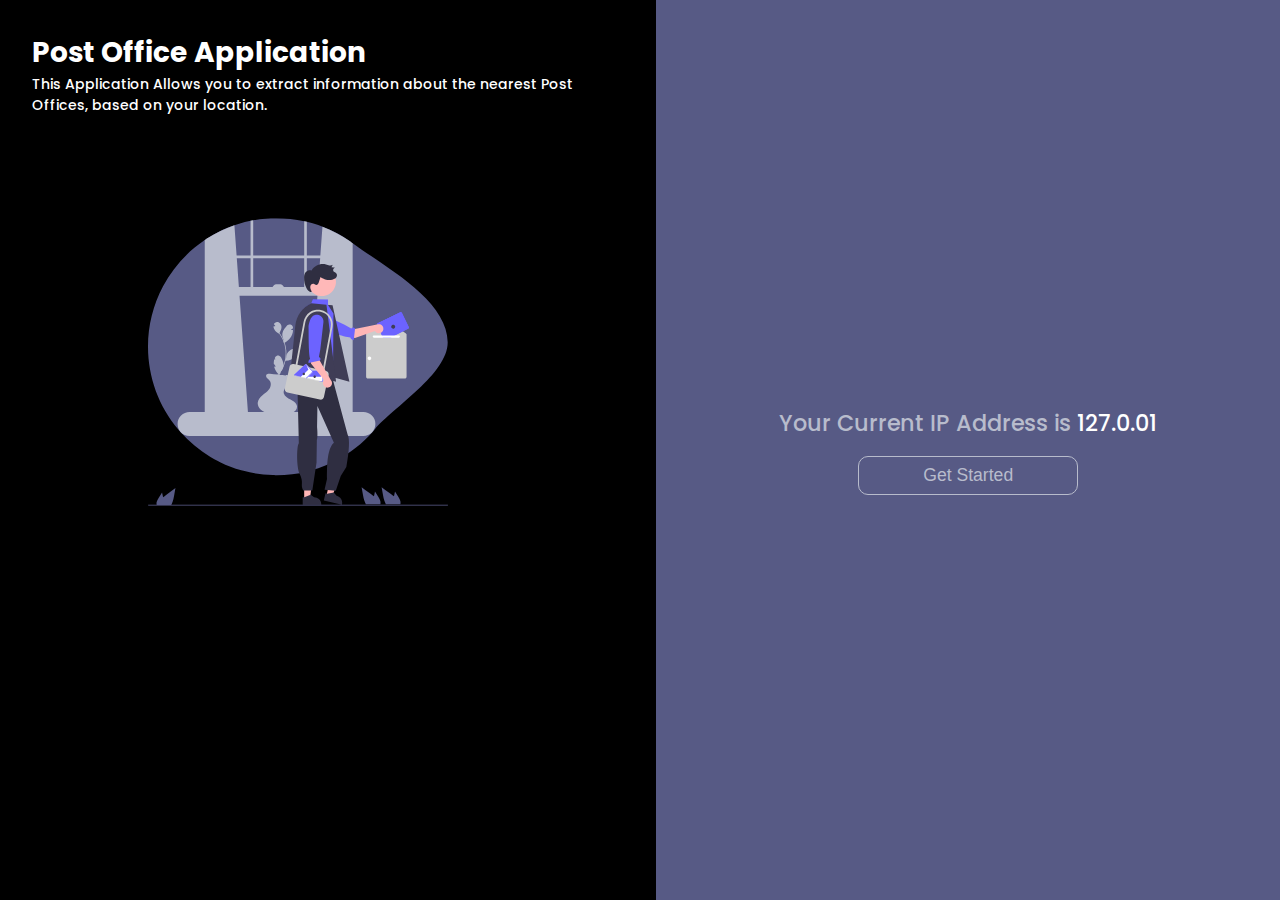
<file: index.html>
<!DOCTYPE html>
<html lang="en">

<head>
    <meta charset="UTF-8">
    <meta name="viewport" content="width=device-width, initial-scale=1.0">
    <meta http-equiv="Content-Type" content="text/html;charset=UTF-8">
    <link rel="preconnect" href="https://fonts.googleapis.com">
    <link rel="preconnect" href="https://fonts.gstatic.com" crossorigin>
    <link href="https://fonts.googleapis.com/css2?family=Poppins:wght@300;400;500&display=swap" rel="stylesheet">
    <link rel="stylesheet" href="./assets/home.css">
    <title>Home | Track Nearest Post Offices</title>
</head>

<body>

    <div class="left-bar">
        <h1>Post Office Application</h1>
        <p>This Application Allows you to extract information about the nearest Post Offices, based on your location.
        </p>

        <svg width="482" height="462" viewBox="0 0 482 462" fill="none" xmlns="http://www.w3.org/2000/svg">
            <g clip-path="url(#clip0_3363_36)">
                <path
                    d="M-8.18429e-05 206.385C-0.0718703 255.102 17.1653 302.262 48.6384 339.456C49.7813 340.813 50.9456 342.149 52.1314 343.477C66.0857 359.166 82.3407 372.648 100.341 383.461C104.47 385.939 108.689 388.275 112.999 390.467C113.435 390.688 113.878 390.91 114.313 391.124C114.835 391.388 115.364 391.645 115.892 391.902C126.798 397.239 138.158 401.593 149.837 404.914C151.051 405.257 152.268 405.59 153.487 405.914C168.85 409.978 184.632 412.252 200.518 412.691C201.347 412.712 202.161 412.727 202.947 412.741C203.226 412.748 203.497 412.755 203.769 412.755C204.661 412.762 205.547 412.769 206.44 412.769C223.181 412.782 239.861 410.76 256.114 406.749C257.743 406.349 259.365 405.928 260.979 405.485C269.483 403.164 277.827 400.295 285.959 396.894C290.245 395.109 294.455 393.183 298.588 391.117C299.524 390.646 300.46 390.174 301.381 389.689C301.774 389.496 302.16 389.289 302.546 389.089C324.577 377.464 344.333 361.967 360.87 343.341C362.013 342.063 363.135 340.763 364.242 339.456C394.586 303.528 481.506 250.127 481.506 199.423C481.506 131.238 379.807 77.7406 328.818 40.1629C327.647 39.2988 326.468 38.4418 325.275 37.6063C325.04 37.442 324.804 37.2778 324.568 37.1136C303.608 22.4352 280.081 11.8137 255.207 5.79877C253.793 5.44885 252.378 5.12035 250.95 4.81327C224.007 -1.07855 196.163 -1.56645 169.031 3.37786C167.609 3.64209 166.188 3.91346 164.773 4.20625C140.122 9.26125 116.61 18.8061 95.4124 32.3646C94.941 32.6645 94.4695 32.9644 93.9981 33.2786C93.048 33.8928 92.098 34.5212 91.1622 35.1568C63.0815 54.0301 40.0776 79.5215 24.1795 109.383C8.28131 139.244 -0.0226585 172.557 -8.18429e-05 206.385Z"
                    fill="#575A85" />
                <path
                    d="M258.707 311.512C258.675 311.95 258.816 312.383 259.101 312.718C259.385 313.052 259.79 313.262 260.227 313.301L324.568 319.011L325.275 319.075V37.6063C325.04 37.442 324.804 37.2778 324.568 37.1135C310.817 27.4975 295.942 19.5977 280.273 13.5899L276.901 60.0801L276.594 64.3363L273.258 110.441L272.23 124.624L258.707 311.512Z"
                    fill="#B8BCCC" />
                <path
                    d="M95.4125 32.3646C94.9411 32.6645 94.4696 32.9644 93.9982 33.2787V319.075L95.4125 318.946L160.681 313.155L160.559 311.512L147.037 124.624L146.008 110.441L142.672 64.3363L142.365 60.0801L138.829 11.3262C123.581 16.6103 109.008 23.6718 95.4125 32.3646Z"
                    fill="#B8BCCC" />
                <path
                    d="M93.9982 33.2786C93.0481 33.8928 92.0981 34.5212 91.1623 35.1568V322.974C91.1623 330.166 95.4268 336.193 101.127 337.728C102.059 337.98 103.019 338.108 103.984 338.107H315.996C316.959 338.108 317.918 337.981 318.847 337.728C320.965 337.14 322.886 335.991 324.404 334.4C327.299 331.306 328.882 327.211 328.819 322.974V40.1629C327.647 39.2988 326.468 38.4418 325.275 37.6063C325.04 37.442 324.804 37.2778 324.568 37.1135V322.974C324.57 323.901 324.46 324.824 324.24 325.724C323.233 329.973 319.911 333.086 315.996 333.086H103.984C99.2556 333.086 95.4125 328.552 95.4125 322.974V32.3645C94.941 32.6645 94.4696 32.9644 93.9982 33.2786Z"
                    fill="#B8BCCC" />
                <path d="M326.693 60.0829H93.2857V64.3385H326.693V60.0829Z" fill="#B8BCCC" />
                <path d="M255.207 5.79877C253.793 5.44884 252.379 5.12034 250.95 4.81326V120.367H255.207V5.79877Z"
                    fill="#B8BCCC" />
                <path d="M169.031 3.37784C167.609 3.64207 166.188 3.91344 164.774 4.20624V120.367H169.031V3.37784Z"
                    fill="#B8BCCC" />
                <path
                    d="M47.5241 330.658C47.5231 333.1 47.9911 335.52 48.9028 337.785C49.2529 338.664 49.6709 339.514 50.1528 340.328C50.7754 341.389 51.4977 342.389 52.3101 343.313C54.1046 345.357 56.315 346.995 58.7936 348.117C61.2721 349.239 63.9616 349.819 66.6823 349.818H346.205C351.286 349.818 356.159 347.801 359.752 344.209C363.345 340.617 365.363 335.745 365.363 330.665C365.363 325.586 363.345 320.714 359.752 317.122C356.159 313.53 351.286 311.512 346.205 311.512H66.6823C61.604 311.517 56.7351 313.536 53.1435 317.125C49.5519 320.714 47.531 325.581 47.5241 330.658Z"
                    fill="#B8BCCC" />
                <path d="M93.2857 124.625L325.274 124.625V110.44L93.2857 110.44V124.625Z" fill="#B8BCCC" />
                <path
                    d="M219.212 113.986H199.348C199.348 111.917 200.17 109.933 201.634 108.47C203.097 107.006 205.082 106.185 207.152 106.185H211.408C213.478 106.185 215.463 107.006 216.927 108.47C218.39 109.933 219.212 111.917 219.212 113.986Z"
                    fill="#B8BCCC" />
                <path
                    d="M412.56 257.625H353.299C352.538 257.624 351.808 257.322 351.269 256.783C350.731 256.245 350.428 255.516 350.428 254.755V186.226C350.428 184.792 369.607 172.935 377.853 167.904C379.378 166.957 381.137 166.456 382.932 166.456C384.726 166.457 386.485 166.959 388.009 167.907C396.251 172.935 415.431 184.792 415.431 186.226V254.755C415.43 255.516 415.127 256.245 414.589 256.783C414.051 257.322 413.321 257.624 412.56 257.625Z"
                    fill="#CCCCCC" />
                <path
                    d="M418.953 174.614L408.052 152.398C407.884 152.055 407.635 151.759 407.326 151.535C407.017 151.311 406.658 151.166 406.281 151.112C406.281 151.112 406.281 151.105 406.273 151.112C406.015 151.076 405.751 151.084 405.495 151.134C405.292 151.176 405.096 151.244 404.909 151.334L369.014 168.93L368.964 168.958C368.597 169.147 368.286 169.429 368.063 169.777C367.84 170.124 367.712 170.524 367.693 170.937C367.673 171.329 367.754 171.72 367.928 172.072L373.85 184.141L375.915 188.354L377.672 191.925H388.965L396.252 188.354L417.867 177.756C418.428 177.484 418.857 176.999 419.061 176.41C419.264 175.821 419.226 175.175 418.953 174.614Z"
                    fill="#6C63FF" />
                <path
                    d="M418.953 174.614L408.052 152.398C407.884 152.055 407.635 151.759 407.326 151.535C407.017 151.311 406.658 151.166 406.281 151.112C406.281 151.112 406.281 151.105 406.273 151.112C406.015 151.076 405.751 151.084 405.495 151.134C405.292 151.176 405.096 151.244 404.909 151.334L369.014 168.93L368.964 168.958C368.597 169.147 368.286 169.429 368.063 169.777C367.84 170.124 367.712 170.524 367.693 170.937C367.673 171.329 367.754 171.72 367.928 172.072L373.85 184.141L375.915 188.354L377.672 191.925H388.965L396.252 188.354L417.867 177.756C418.428 177.484 418.857 176.999 419.061 176.41C419.264 175.821 419.226 175.175 418.953 174.614ZM415.681 176.414C411.852 178.363 401.645 183.491 391.723 188.354C391.594 188.418 391.458 188.483 391.33 188.547C390.308 189.054 389.83 189.283 389.651 189.368C389.815 189.275 390.173 189.09 390.23 189.054C390.208 189.047 389.894 189.19 388.923 189.647C387.259 190.431 385.406 190.726 383.581 190.498C381.756 190.269 380.033 189.525 378.615 188.354C377.582 187.499 376.743 186.436 376.15 185.233L375.229 183.348L369.979 172.65L369.35 171.372C369.306 171.281 369.28 171.182 369.274 171.081C369.268 170.98 369.282 170.879 369.315 170.784C369.348 170.688 369.4 170.6 369.467 170.525C369.534 170.449 369.616 170.388 369.707 170.344L369.814 170.294L405.602 152.74C405.693 152.696 405.792 152.67 405.893 152.664C405.994 152.657 406.095 152.671 406.191 152.704C406.286 152.738 406.375 152.789 406.45 152.857C406.526 152.924 406.587 153.006 406.631 153.097L407.524 154.926L416.653 173.515C416.9 174.029 416.937 174.62 416.756 175.161C416.574 175.703 416.189 176.152 415.681 176.414Z"
                    fill="#6C63FF" />
                <path
                    d="M380.704 180.789L408.052 167.379C408.293 167.261 408.493 167.071 408.622 166.835C408.752 166.6 408.806 166.33 408.777 166.063L407.221 152.211C407.202 152.041 407.149 151.877 407.066 151.727C406.983 151.578 406.871 151.447 406.737 151.341C406.603 151.235 406.45 151.156 406.285 151.11C406.121 151.063 405.949 151.049 405.779 151.07C405.631 151.087 405.487 151.129 405.354 151.194L368.643 169.114L368.642 169.115C368.447 169.209 368.28 169.349 368.153 169.524C368.027 169.699 367.946 169.903 367.919 170.116C367.891 170.33 367.917 170.548 367.994 170.749C368.071 170.95 368.197 171.129 368.361 171.269L379.279 180.611C379.473 180.776 379.711 180.882 379.964 180.913C380.218 180.945 380.475 180.902 380.704 180.789Z"
                    fill="#6C63FF" />
                <path
                    d="M395.362 177.205C396.976 176.414 397.646 174.472 396.859 172.867C396.072 171.263 394.125 170.604 392.511 171.395C390.897 172.186 390.227 174.129 391.014 175.733C391.802 177.338 393.748 177.997 395.362 177.205Z"
                    fill="#3F3D56" />
                <path
                    d="M375.551 183.112C374.735 183.786 373.781 184.272 372.757 184.537C371.733 184.802 370.663 184.839 369.622 184.646C368.582 184.452 367.597 184.033 366.736 183.418C365.875 182.803 365.159 182.007 364.64 181.086L332.601 192.576L298.266 184.323L304.481 169.866L330.419 178.231L367.809 170.912C369.415 170.142 371.248 169.987 372.961 170.478C374.673 170.969 376.146 172.07 377.101 173.574C378.055 175.078 378.424 176.88 378.139 178.637C377.853 180.395 376.933 181.988 375.551 183.112Z"
                    fill="#FFB6B6" />
                <path
                    d="M275.924 177.557C282.167 179.316 316.108 191.445 325.112 191.506C325.391 192.737 326.072 193.839 327.047 194.64C328.023 195.441 329.237 195.895 330.498 195.93L332.717 177.352C329.937 174.151 327.653 175.824 326.575 177.094L315.764 170.982L275.944 152.282C274.218 151.472 272.307 151.136 270.409 151.31C268.51 151.484 266.691 152.161 265.141 153.272C263.82 154.222 262.732 155.46 261.959 156.892C261.187 158.324 260.751 159.913 260.683 161.539C260.615 163.165 260.919 164.785 261.57 166.276C262.221 167.768 263.202 169.091 264.441 170.148C268.314 173.475 272.624 176.627 275.924 177.557Z"
                    fill="#6C63FF" />
                <path
                    d="M176.395 298.862C176.964 303.055 179.816 306.841 183.483 309.312C184.357 309.903 185.279 310.418 186.24 310.854C187.296 311.33 188.386 311.73 189.5 312.049C194.387 313.477 199.668 313.538 204.806 313.567C210.001 313.6 215.195 313.633 220.388 313.666C224.482 313.69 228.71 313.69 232.491 312.12C232.548 312.099 232.603 312.075 232.657 312.049C236.373 310.446 239.537 306.921 239.447 302.889C239.411 301.469 239.009 300.082 238.28 298.862C237.797 298.043 237.218 297.285 236.553 296.604C234.494 294.47 231.637 292.795 228.961 291.448C224.549 289.233 219.562 286.358 218.272 281.805C218.135 281.326 218.043 280.835 217.996 280.339C217.693 277.208 219.216 274.329 221.156 271.753C221.346 271.497 221.545 271.241 221.749 270.985C222.186 270.44 222.637 269.904 223.083 269.391C223.272 269.173 223.462 268.95 223.657 268.727C225.45 266.65 227.258 264.43 228.202 261.949C228.609 260.91 228.835 259.81 228.871 258.695C228.976 254.668 224.473 250.612 221.066 252.514C219.396 252.353 217.726 252.187 216.056 252.016C214.006 251.812 211.966 251.608 209.921 251.399H209.916C209.456 251.361 209.005 251.314 208.554 251.267C204.298 250.844 200.045 250.419 195.796 249.991C193.907 249.806 191.687 249.734 190.458 251.186C189.12 252.77 189.813 255.275 191.137 256.873C192.46 258.467 194.297 259.596 195.54 261.247C196.296 262.321 196.822 263.54 197.084 264.828C197.346 266.115 197.339 267.443 197.063 268.727C196.929 269.496 196.729 270.251 196.465 270.985C196 272.296 195.357 273.536 194.553 274.671C191.763 278.579 187.63 281.274 183.963 284.371C180.29 287.473 176.855 291.41 176.352 296.182C176.338 296.32 176.324 296.462 176.319 296.604C176.266 297.358 176.291 298.114 176.395 298.862Z"
                    fill="#B8BCCC" />
                <path
                    d="M206.233 255.429C209.936 251.772 213.089 247.599 215.596 243.04C218.095 238.504 219.941 233.638 221.079 228.585C222.233 223.458 222.615 218.187 222.213 212.947C221.379 202.275 217.434 192.081 210.867 183.627C210.466 183.113 210.055 182.606 209.635 182.107C209.167 181.55 208.37 182.353 208.836 182.907C215.537 190.94 219.736 200.762 220.912 211.157C221.763 219.1 220.813 227.132 218.133 234.658C215.454 242.184 211.113 249.01 205.434 254.63C204.915 255.141 205.715 255.94 206.233 255.429Z"
                    fill="#B8BCCC" />
                <path
                    d="M211.323 184.586C210.865 184.415 210.417 184.22 209.98 184.001C209.958 184.035 209.936 184.069 209.914 184.103L211.323 184.586Z"
                    fill="#B8BCCC" />
                <path
                    d="M214.436 174.086C214.188 171.419 212.89 168.809 210.417 167.567C209.108 166.838 207.573 166.626 206.116 166.972C204.658 167.318 203.383 168.198 202.543 169.438C202.427 169.643 202.381 169.881 202.411 170.115C202.441 170.349 202.546 170.566 202.71 170.736C203.076 171.186 203.444 171.634 203.81 172.084C204.046 172.374 204.469 172.719 204.407 173.142C204.317 173.753 203.611 173.704 203.056 173.618C202.946 173.58 202.829 173.561 202.711 173.564C202.672 173.558 202.629 173.55 202.595 173.546C202.311 173.548 202.04 173.662 201.839 173.862C201.639 174.063 201.525 174.334 201.524 174.617C201.523 174.712 201.536 174.806 201.561 174.897L201.562 174.902C202.164 177.795 203.666 180.423 205.853 182.411C206.859 183.364 207.992 184.173 209.221 184.815C209.348 184.911 209.493 184.981 209.648 185.019C209.803 185.058 209.963 185.064 210.121 185.039C210.278 185.013 210.429 184.956 210.563 184.87C210.698 184.784 210.813 184.672 210.903 184.541C211.355 183.904 211.764 183.239 212.13 182.549C213.594 179.992 214.714 177.082 214.436 174.086Z"
                    fill="#B8BCCC" />
                <path
                    d="M232.207 179.779C231.28 179.636 230.354 179.493 229.428 179.348C230.327 178.458 231.336 177.686 232.43 177.051C232.593 176.958 232.728 176.823 232.821 176.661C232.915 176.498 232.963 176.313 232.96 176.126C232.736 174.079 231.841 172.247 229.915 171.302C229.05 170.865 228.086 170.66 227.117 170.707C226.149 170.753 225.209 171.05 224.389 171.567C223.418 172.335 222.568 173.245 221.87 174.267C220.947 175.4 220.018 176.53 219.164 177.716C217.448 179.961 216.323 182.601 215.894 185.394C215.5 188.485 216.079 191.621 217.55 194.366C217.671 195.944 217.792 197.521 217.912 199.098C217.916 199.285 217.969 199.467 218.064 199.628C218.16 199.788 218.295 199.922 218.457 200.015C218.619 200.108 218.803 200.157 218.99 200.159C219.176 200.16 219.361 200.114 219.524 200.023C223.208 198.217 226.375 195.509 228.73 192.15C231.085 188.791 232.552 184.891 232.994 180.812C232.994 180.578 232.918 180.349 232.775 180.163C232.633 179.976 232.433 179.841 232.207 179.779Z"
                    fill="#B8BCCC" />
                <path
                    d="M219.918 228.816C220.288 228.835 220.658 228.844 221.023 228.84C224.181 228.82 227.301 228.155 230.193 226.887C233.084 225.618 235.686 223.773 237.839 221.464C239.581 219.556 240.983 217.362 241.981 214.979C241.948 214.975 241.919 214.97 241.886 214.965C240.349 214.728 238.807 214.486 237.269 214.249C238.902 212.122 241.072 210.468 243.556 209.458C243.892 207.315 243.918 205.134 243.632 202.983C240.159 208.642 232.041 209.098 226.912 213.31C224.466 215.348 222.798 218.168 222.191 221.293C222.039 222.065 221.958 222.849 221.949 223.636C221.944 223.826 221.944 224.011 221.949 224.196L221.835 224.452L219.918 228.816Z"
                    fill="#B8BCCC" />
                <path
                    d="M215.817 227.934C214.663 225.189 213.771 221.896 210.585 220.96C209.218 220.565 207.752 220.701 206.48 221.339C205.209 221.978 204.225 223.072 203.725 224.404C203.676 224.587 203.675 224.78 203.723 224.963C203.772 225.145 203.867 225.312 204.001 225.447C204.357 225.884 204.712 226.321 205.068 226.758C204.628 226.778 204.187 226.783 203.743 226.768C203.509 226.769 203.282 226.847 203.096 226.989C202.909 227.131 202.774 227.329 202.71 227.554C202.32 229.158 202.093 230.798 202.034 232.448C201.924 233.053 202.033 233.676 202.34 234.208C202.823 234.876 203.345 235.516 203.901 236.124C204.449 236.797 204.997 237.47 205.544 238.144C205.012 238.167 204.478 238.165 203.943 238.138C203.778 238.139 203.616 238.179 203.469 238.252C203.322 238.326 203.194 238.432 203.094 238.563C202.995 238.694 202.926 238.846 202.894 239.007C202.862 239.168 202.867 239.335 202.909 239.494C204.2 244.005 206.747 248.056 210.254 251.175C210.389 251.303 210.554 251.395 210.734 251.441C210.914 251.488 211.103 251.487 211.282 251.44C211.462 251.392 211.626 251.299 211.76 251.17C211.894 251.041 211.992 250.88 212.045 250.702C212.104 250.535 212.183 250.363 212.226 250.191C212.233 250.165 212.241 250.138 212.252 250.113C212.223 250.159 212.182 250.221 212.132 250.296C212.2 250.194 212.258 250.085 212.306 249.972C212.404 249.749 212.474 249.508 212.557 249.279C212.896 248.34 213.236 247.4 213.575 246.461C213.613 246.356 213.648 246.247 213.69 246.143C213.723 246.141 213.755 246.132 213.784 246.116C214.084 245.978 214.416 245.398 214.626 245.13C214.919 244.755 215.2 244.371 215.457 243.971C216.41 242.47 217.087 240.811 217.454 239.071C218.288 235.189 217.326 231.524 215.817 227.934Z"
                    fill="#B8BCCC" />
                <path d="M212.251 250.113C212.308 249.966 212.389 249.891 212.251 250.113V250.113Z" fill="#B8BCCC" />
                <path
                    d="M17.0528 449.399L22.5602 440.551L23.6603 445.607C23.8532 446.492 24.046 447.392 24.2246 448.285C25.7889 446.949 27.4534 445.714 29.0819 444.528C34.0822 440.9 39.0801 437.268 44.0758 433.631L42.5114 442.7C41.547 448.285 40.5397 453.983 38.154 459.089C37.8896 459.668 37.6039 460.239 37.2966 460.796H14.0525C13.8655 460.279 13.7362 459.742 13.6667 459.197C13.6609 459.161 13.6586 459.125 13.6598 459.089C13.2952 455.626 15.2098 452.362 17.0528 449.399Z"
                    fill="#575A85" />
                <path
                    d="M370.213 447.97L364.706 439.122L363.606 444.178C363.413 445.064 363.22 445.964 363.041 446.856C361.477 445.521 359.813 444.285 358.184 443.1C353.184 439.472 348.186 435.84 343.19 432.202L344.754 441.272C345.719 446.856 346.726 452.555 349.112 457.661C349.376 458.24 349.662 458.811 349.969 459.368H373.213C373.4 458.851 373.53 458.314 373.599 457.768C373.605 457.733 373.607 457.697 373.606 457.661C373.971 454.198 372.056 450.934 370.213 447.97Z"
                    fill="#575A85" />
                <path
                    d="M402.358 447.97L396.85 439.122L395.75 444.178C395.557 445.064 395.365 445.964 395.186 446.856C393.622 445.521 391.957 444.285 390.329 443.1C385.328 439.472 380.33 435.84 375.335 432.202L376.899 441.272C377.864 446.856 378.871 452.555 381.257 457.661C381.521 458.24 381.807 458.811 382.114 459.368H405.358C405.545 458.851 405.674 458.314 405.744 457.768C405.75 457.733 405.752 457.697 405.751 457.661C406.115 454.198 404.201 450.934 402.358 447.97Z"
                    fill="#575A85" />
                <path
                    d="M402.93 188.354H362.928C362.455 188.354 362 188.542 361.665 188.877C361.331 189.212 361.142 189.666 361.142 190.14C361.142 190.613 361.331 191.067 361.665 191.402C362 191.737 362.455 191.925 362.928 191.925H402.93C403.404 191.925 403.858 191.737 404.193 191.402C404.528 191.067 404.716 190.613 404.716 190.14C404.716 189.666 404.528 189.212 404.193 188.877C403.858 188.542 403.404 188.354 402.93 188.354Z"
                    fill="white" />
                <path
                    d="M355.785 227.989C357.363 227.989 358.642 226.71 358.642 225.132C358.642 223.555 357.363 222.276 355.785 222.276C354.207 222.276 352.928 223.555 352.928 225.132C352.928 226.71 354.207 227.989 355.785 227.989Z"
                    fill="white" />
                <path
                    d="M296.539 139.73L272.115 137.616L263.678 149.331L253.677 252.881L301.993 256.688L323.642 262.676L296.539 139.73Z"
                    fill="#3F3D56" />
                <path d="M250.91 451.32L260.174 451.32L264.581 415.595L250.908 415.596L250.91 451.32Z" fill="#FFB6B6" />
                <path
                    d="M248.547 448.296L251.154 448.296L261.335 444.157L266.792 448.296C269.875 448.296 272.833 449.521 275.014 451.7C277.194 453.88 278.419 456.837 278.42 459.92V460.297L248.547 460.298L248.547 448.296Z"
                    fill="#2F2E41" />
                <path d="M286.811 445.484L295.848 447.523L308.019 413.647L294.681 410.637L286.811 445.484Z"
                    fill="#FFB6B6" />
                <path
                    d="M285.172 442.014L287.716 442.588L298.559 440.792L302.969 446.031C305.977 446.71 308.593 448.556 310.239 451.163C311.886 453.769 312.43 456.923 311.751 459.93L311.667 460.298L282.529 453.721L285.172 442.014Z"
                    fill="#2F2E41" />
                <path
                    d="M239.176 232.919C234.833 246.016 235.292 260.232 240.22 275.49L242.327 361.395C238.844 365.227 238.312 399.516 243.677 410.704C250.841 425.645 244.253 427.642 249.317 437.554H264.007L270.796 392.649L271.28 356.25C273.231 351.632 271.629 335.38 271.629 335.38L272.193 301.679L298.68 360.715C286.68 370.983 287.76 404.153 287.562 418.865L283.627 436.225L301.707 437.841L309.686 414.298L318.656 399.79C323.227 374.084 324.583 355.213 320.685 347.504L294.097 248.606L239.176 232.919Z"
                    fill="#2F2E41" />
                <path
                    d="M236.23 233.618C236.28 234.669 236.497 235.706 236.873 236.689C236.916 236.811 236.958 236.925 237.008 237.046C237.89 239.153 239.455 240.901 241.452 242.009C242.039 242.34 242.659 242.611 243.302 242.816L248.866 243.709L296.719 251.357L298.64 245.58L295.019 236.525L297.419 228.741L297.962 153.314V153.257L289.268 139.396L289.197 130.633L264.924 130.04L262.288 136.725L257.081 139.838C245.537 146.737 241.38 159.37 241.63 172.817C245.609 188.221 242.68 205.346 239.716 223.706L237.294 228.548C236.509 230.119 236.143 231.865 236.23 233.618Z"
                    fill="#6C63FF" />
                <path opacity="0.2"
                    d="M236.23 233.618C236.28 234.669 236.497 235.706 236.873 236.689L241.452 242.009C242.039 242.34 242.659 242.611 243.302 242.816L248.866 243.709L240.816 228.577L258.51 189.849L236.23 233.618Z"
                    fill="black" />
                <path
                    d="M286.712 138.839L262.288 136.725C255.312 139.913 249.286 144.862 244.804 151.086C240.323 157.309 237.539 164.592 236.727 172.217L228.676 247.882L280.563 256.689L302.212 262.676L286.712 138.839Z"
                    fill="#3F3D56" />
                <path
                    d="M257.033 105.51C257.847 111.445 260.984 116.813 265.755 120.437C270.526 124.06 276.541 125.642 282.478 124.834C288.415 124.026 293.788 120.895 297.417 116.129C301.046 111.362 302.634 105.351 301.832 99.4145L301.788 99.0937C300.851 93.2373 297.65 87.9838 292.873 84.4662C288.097 80.9487 282.129 79.4492 276.257 80.291C270.385 81.1329 265.079 84.2488 261.484 88.9664C257.889 93.6841 256.293 99.6255 257.04 105.509L257.033 105.51Z"
                    fill="#FFB8B8" />
                <path
                    d="M262.787 117.151C261.626 114.793 260.433 112.262 260.759 109.655C261.086 107.047 263.643 104.555 266.155 105.33C267.657 105.793 268.792 107.276 270.362 107.352C272.522 107.456 273.76 104.985 274.433 102.93L277.171 94.5607C279.801 96.6094 282.85 98.0527 286.102 98.7873C289.354 99.5219 292.728 99.5298 295.983 98.8105C298.525 98.2293 301.094 97.0963 302.585 94.9573C304.076 92.8183 304.068 89.5004 302.022 87.883C301.019 87.0899 299.684 86.7886 298.725 85.9423C298.131 85.4173 297.721 84.7149 297.557 83.939C297.393 83.1631 297.483 82.355 297.813 81.6342C298.144 80.9134 298.698 80.3182 299.394 79.9367C300.089 79.5552 300.889 79.4077 301.675 79.516L294.78 78.6545L296.835 74.9401C295.354 76.1066 293.294 76.2635 291.439 75.9296C289.584 75.5957 287.837 74.8321 286.023 74.3229C277.311 71.8783 267.186 76.1287 262.831 84.0585C261.135 83.4921 259.306 83.4545 257.587 83.9506C255.869 84.4467 254.342 85.4531 253.208 86.8365C251.362 89.1785 250.86 92.3038 250.789 95.2845C250.655 101.162 251.937 106.985 254.526 112.263C255.269 113.939 256.336 115.452 257.666 116.715C258.335 117.341 259.134 117.813 260.005 118.098C260.876 118.383 261.8 118.474 262.71 118.364"
                    fill="#2F2E41" />
                <path
                    d="M281.491 254.981L235.142 246.357L250.041 166.32C250.608 163.278 251.768 160.377 253.456 157.782C255.144 155.188 257.326 152.952 259.879 151.201C262.431 149.45 265.304 148.218 268.332 147.577C271.361 146.936 274.486 146.897 277.529 147.464C280.572 148.03 283.474 149.19 286.069 150.877C288.664 152.565 290.901 154.747 292.653 157.298C294.404 159.85 295.636 162.722 296.277 165.749C296.919 168.777 296.957 171.901 296.391 174.944L281.491 254.981ZM238.473 244.072L279.205 251.65L293.582 174.421C294.081 171.747 294.048 169 293.486 166.339C292.923 163.677 291.841 161.152 290.302 158.909C288.763 156.665 286.797 154.747 284.516 153.263C282.235 151.779 279.684 150.759 277.008 150.261C274.333 149.764 271.586 149.798 268.924 150.362C266.262 150.926 263.737 152.009 261.493 153.548C259.25 155.088 257.332 157.055 255.849 159.336C254.366 161.617 253.347 164.168 252.851 166.843L238.473 244.072Z"
                    fill="#CCCCCC" />
                <path
                    d="M224.042 280.029L276.105 291.331C279.077 291.977 282.009 290.091 282.655 287.12L290.268 252.069C290.913 249.098 289.027 246.166 286.055 245.521L233.992 234.219C231.02 233.574 228.088 235.46 227.442 238.431L219.829 273.482C219.184 276.453 221.07 279.384 224.042 280.029Z"
                    fill="#CCCCCC" />
                <path
                    d="M254.201 246.549V257.347L254.751 257.468L255.422 257.618L273.952 261.724H273.966L279.638 262.981H279.881C280.077 262.982 280.272 262.942 280.452 262.865C280.633 262.788 280.796 262.674 280.931 262.531C281.175 262.267 281.311 261.92 281.309 261.56V246.549C281.311 246.329 281.26 246.112 281.161 245.916C281.061 245.719 280.916 245.55 280.738 245.421C280.71 245.391 280.679 245.364 280.645 245.342C280.539 245.281 280.426 245.23 280.309 245.192C280.298 245.186 280.286 245.184 280.274 245.185C280.271 245.182 280.267 245.18 280.264 245.179C280.26 245.178 280.256 245.177 280.252 245.178C280.131 245.146 280.006 245.129 279.881 245.128H255.601C255.307 245.127 255.021 245.222 254.786 245.399C254.604 245.531 254.456 245.703 254.355 245.903C254.253 246.103 254.2 246.325 254.201 246.549Z"
                    fill="white" />
                <path
                    d="M254.201 246.549V257.347L254.751 257.468L255.422 257.618C255.356 257.41 255.303 257.198 255.265 256.982C255.252 256.938 255.242 256.893 255.236 256.847C255.185 256.538 255.159 256.225 255.158 255.911V246.549C255.159 246.425 255.21 246.307 255.298 246.22C255.386 246.133 255.505 246.084 255.629 246.085H279.881C280.005 246.084 280.124 246.133 280.212 246.22C280.3 246.307 280.351 246.425 280.352 246.549V260.346C280.349 260.693 280.211 261.025 279.967 261.272C279.722 261.518 279.392 261.66 279.045 261.667C278.552 261.674 277.902 261.681 277.131 261.689C276.23 261.703 275.159 261.717 273.966 261.724L279.638 262.981H279.881C280.077 262.982 280.272 262.942 280.452 262.865C280.633 262.788 280.796 262.674 280.931 262.531C281.175 262.267 281.311 261.92 281.309 261.56V246.549C281.311 246.329 281.26 246.112 281.161 245.916C281.061 245.719 280.916 245.55 280.738 245.421C280.71 245.391 280.679 245.364 280.645 245.342C280.539 245.281 280.426 245.23 280.309 245.192C280.298 245.186 280.286 245.184 280.274 245.185C280.271 245.182 280.267 245.18 280.264 245.179C280.26 245.178 280.256 245.177 280.252 245.178C280.131 245.146 280.006 245.129 279.881 245.128H255.601C255.307 245.127 255.021 245.222 254.786 245.399C254.604 245.531 254.456 245.703 254.355 245.903C254.253 246.103 254.2 246.325 254.201 246.549ZM254.201 256.311V256.611L255.236 256.847C255.185 256.538 255.159 256.225 255.158 255.911V255.397C254.844 255.711 254.522 256.011 254.201 256.311Z"
                    fill="#6C63FF" />
                <path
                    d="M258.827 254.709H277.306C277.469 254.709 277.628 254.659 277.762 254.565C277.896 254.471 277.997 254.339 278.053 254.186L280.907 246.226C280.941 246.128 280.957 246.024 280.951 245.921C280.946 245.817 280.92 245.716 280.876 245.622C280.831 245.529 280.768 245.445 280.691 245.376C280.614 245.307 280.524 245.253 280.426 245.219C280.341 245.189 280.251 245.173 280.161 245.173L255.378 245.129H255.377C255.246 245.129 255.117 245.16 255.002 245.222C254.886 245.283 254.788 245.373 254.716 245.482C254.643 245.591 254.599 245.716 254.588 245.846C254.576 245.977 254.597 246.108 254.649 246.228L258.099 254.231C258.16 254.373 258.262 254.494 258.392 254.579C258.521 254.664 258.673 254.709 258.827 254.709Z"
                    fill="#6C63FF" />
                <path
                    d="M267.769 256.672C268.859 256.672 269.743 255.793 269.743 254.709C269.743 253.625 268.859 252.746 267.769 252.746C266.678 252.746 265.794 253.625 265.794 254.709C265.794 255.793 266.678 256.672 267.769 256.672Z"
                    fill="#3F3D56" />
                <path
                    d="M234.542 252.998L235 253.098L235.885 253.29L244.993 255.311L253.322 257.154L254.201 257.347L254.751 257.468L255.265 256.982L255.379 256.875L258.122 254.276L264.844 247.913C265.089 247.682 265.244 247.371 265.281 247.036C265.318 246.701 265.234 246.364 265.044 246.085C265.005 246.017 264.957 245.954 264.901 245.899L264.187 245.142L264.173 245.128L254.579 235.001C254.425 234.838 254.233 234.713 254.021 234.639C253.808 234.564 253.581 234.542 253.358 234.573C253.334 234.572 253.31 234.575 253.286 234.58C253.133 234.61 252.986 234.666 252.851 234.744C252.747 234.8 252.65 234.87 252.565 234.951L234.95 251.626L234.935 251.641C234.758 251.811 234.63 252.025 234.564 252.262C234.542 252.319 234.535 252.369 234.521 252.412C234.492 252.607 234.5 252.805 234.542 252.998Z"
                    fill="white" />
                <path
                    d="M234.542 252.998L235 253.098L235.885 253.29L235.585 252.976C235.524 252.91 235.483 252.828 235.468 252.739C235.453 252.65 235.464 252.559 235.5 252.476C235.523 252.417 235.56 252.363 235.607 252.319L253.222 235.644C253.266 235.602 253.318 235.568 253.376 235.546C253.433 235.524 253.494 235.514 253.555 235.516C253.616 235.518 253.677 235.532 253.732 235.558C253.788 235.583 253.838 235.62 253.879 235.666L254.736 236.565L262.844 245.128L262.858 245.142L263.373 245.685C263.483 245.801 263.57 245.937 263.63 246.085C263.729 246.329 263.753 246.597 263.7 246.855C263.646 247.113 263.518 247.35 263.33 247.534C262.251 248.584 260.137 250.634 257.594 253.062C256.815 253.819 256.003 254.597 255.158 255.397C254.844 255.711 254.522 256.011 254.201 256.311C254.115 256.397 254.029 256.483 253.943 256.554C253.736 256.761 253.529 256.954 253.322 257.154L254.201 257.347L254.751 257.468L255.265 256.982L255.379 256.875L258.122 254.276L264.844 247.913C265.089 247.682 265.244 247.371 265.281 247.036C265.318 246.701 265.234 246.364 265.044 246.085C265.005 246.017 264.957 245.954 264.901 245.899L264.187 245.142L264.173 245.128L254.579 235.001C254.425 234.838 254.233 234.713 254.021 234.639C253.808 234.564 253.581 234.542 253.358 234.573C253.334 234.572 253.31 234.575 253.286 234.58C253.133 234.61 252.986 234.666 252.851 234.744C252.747 234.8 252.65 234.87 252.565 234.951L234.95 251.626L234.935 251.641C234.758 251.811 234.63 252.025 234.564 252.262C234.542 252.319 234.535 252.369 234.521 252.412C234.492 252.607 234.5 252.805 234.542 252.998Z"
                    fill="#6C63FF" />
                <path
                    d="M234.521 252.376V252.412C234.529 252.599 234.605 252.777 234.735 252.912C234.811 252.99 234.9 253.053 235 253.098L235.885 253.29L244.993 255.311L245.629 254.712L248.922 251.591L251.793 248.877L254.201 246.592L254.636 246.185L255.751 245.128L257.279 243.678C257.399 243.567 257.481 243.421 257.514 243.261C257.547 243.101 257.53 242.935 257.465 242.786L254.736 236.565L254.065 235.044C254.005 234.906 253.906 234.788 253.781 234.705C253.655 234.621 253.508 234.575 253.358 234.573C253.334 234.572 253.31 234.575 253.286 234.58C253.194 234.581 253.104 234.603 253.022 234.644C252.96 234.669 252.902 234.703 252.851 234.744C252.829 234.759 252.815 234.78 252.793 234.794L234.95 251.626L234.935 251.641L234.771 251.798C234.654 251.927 234.573 252.085 234.535 252.255C234.523 252.294 234.518 252.335 234.521 252.376Z"
                    fill="#6C63FF" />
                <path
                    d="M251.707 251.661C252.499 250.911 252.536 249.665 251.79 248.878C251.045 248.091 249.798 248.06 249.007 248.81C248.215 249.56 248.177 250.805 248.923 251.593C249.669 252.38 250.915 252.41 251.707 251.661Z"
                    fill="#3F3D56" />
                <path
                    d="M232.549 252.555L234.542 252.998L235 253.098L235.885 253.29L244.993 255.311L253.322 257.154L254.201 257.347L254.751 257.468L255.422 257.618L273.952 261.724H273.966L279.638 262.981L282.316 263.574L288.645 250.698L288.003 250.384L281.924 262.753L280.931 262.531L277.131 261.689L255.379 256.875L255.236 256.847L254.201 256.611L253.943 256.554L245.629 254.712L235.5 252.476L234.564 252.262L234.535 252.255L233.292 251.984L233.992 238.001L233.278 237.972L232.549 252.555Z"
                    fill="#CCCCCC" />
                <path
                    d="M482 461.15C482 461.262 481.979 461.373 481.936 461.476C481.893 461.579 481.831 461.673 481.752 461.752C481.673 461.831 481.579 461.893 481.476 461.936C481.372 461.979 481.262 462 481.15 462H0.915723C0.690277 462 0.474061 461.91 0.314646 461.751C0.155231 461.592 0.0656738 461.376 0.0656738 461.15C0.0656738 460.925 0.155231 460.709 0.314646 460.549C0.474061 460.39 0.690277 460.3 0.915723 460.3H481.15C481.262 460.3 481.372 460.322 481.476 460.364C481.579 460.407 481.673 460.47 481.752 460.549C481.831 460.628 481.893 460.721 481.936 460.825C481.979 460.928 482 461.039 482 461.15Z"
                    fill="#575A85" />
                <path
                    d="M284.543 271.09C283.644 270.532 282.878 269.784 282.299 268.899C281.72 268.013 281.343 267.012 281.193 265.965C281.043 264.918 281.125 263.85 281.432 262.838C281.739 261.826 282.265 260.893 282.972 260.106L261.83 233.438L258.662 198.277L274.352 199.536L274.725 226.78L293.627 259.852C294.871 261.127 295.604 262.813 295.688 264.592C295.771 266.372 295.198 268.119 294.078 269.505C292.959 270.89 291.369 271.816 289.612 272.108C287.855 272.401 286.051 272.038 284.543 271.09Z"
                    fill="#FFB6B6" />
                <path
                    d="M257.924 174.95C258.255 181.425 257.623 217.454 260.446 226.002C259.37 226.661 258.543 227.658 258.096 228.838C257.649 230.018 257.607 231.313 257.978 232.52L276.294 228.675C278.437 225.018 276.121 223.39 274.573 222.776L276.905 210.58L281.882 166.88C282.098 164.986 281.805 163.069 281.032 161.326C280.259 159.583 279.036 158.077 277.487 156.965C276.164 156.017 274.643 155.383 273.038 155.11C271.434 154.836 269.788 154.932 268.226 155.388C266.663 155.844 265.225 156.65 264.02 157.744C262.815 158.838 261.875 160.191 261.27 161.702C259.357 166.435 257.749 171.526 257.924 174.95Z"
                    fill="#6C63FF" />
            </g>
            <defs>
                <clipPath id="clip0_3363_36">
                    <rect width="482" height="462" fill="white" />
                </clipPath>
            </defs>
        </svg>

    </div>

    <div class="right-bar">
        <p>Your Current IP Address is <span>127.0.01</span></p>
        <button type="button" class="btn">Get Started</button>
    </div>

    <script src="./assets/home.js"></script>
</body>

</html>
</file>
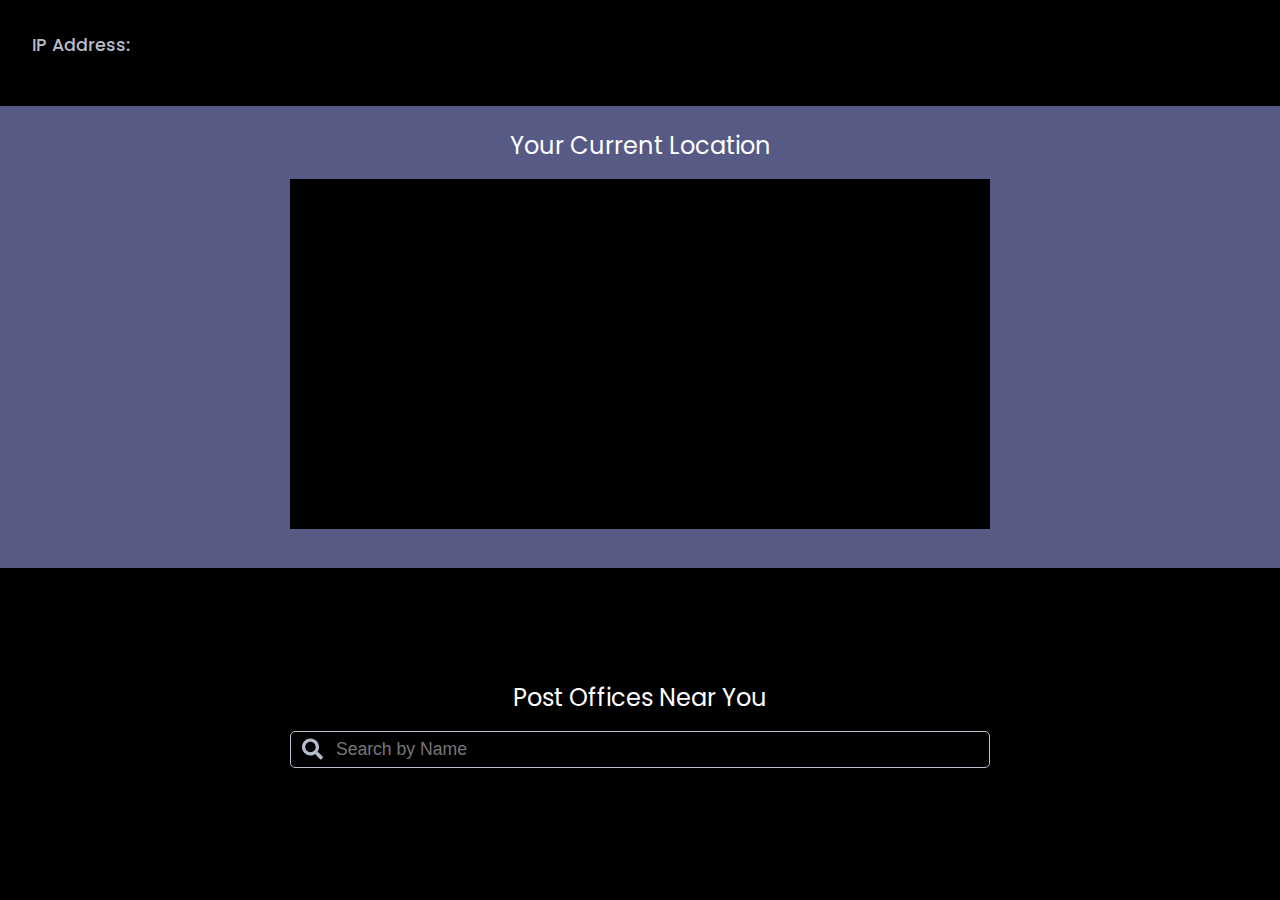
<file: info.html>
<!DOCTYPE html>
<html lang="en">

<head>
    <meta charset="UTF-8">
    <meta name="viewport" content="width=device-width, initial-scale=1.0">
    <meta http-equiv="Content-Type" content="text/html;charset=UTF-8">
    <link rel="preconnect" href="https://fonts.googleapis.com">
    <link rel="preconnect" href="https://fonts.gstatic.com" crossorigin>
    <link href="https://fonts.googleapis.com/css2?family=Poppins:wght@300;400;500&display=swap" rel="stylesheet">
    <link rel="stylesheet" href="./assets/info.css">
    <title>Info | Track Nearest Post Offices</title>
</head>

<body>
    <section class="bit-info">
        <p>IP Address: <span>127.0.01</span></p>

        <ul></ul>
    </section>
    <section class="map">
        <h2>Your Current Location</h2>
        <div class="rel-map"></div>
    </section>
    <section class="more-info">

    </section>
    <section class="post-offices">
        <h2>Post Offices Near You</h2>

        <form action="#" method="get">
            <svg width="30" height="30" viewBox="0 0 30 30" fill="none" xmlns="http://www.w3.org/2000/svg">
                <path
                    d="M29.592 25.9369L23.7498 20.0957C23.4861 19.832 23.1286 19.6856 22.7536 19.6856H21.7985C23.4158 17.6174 24.3768 15.0161 24.3768 12.1863C24.3768 5.45455 18.9213 0 12.1884 0C5.45548 0 0 5.45455 0 12.1863C0 18.9181 5.45548 24.3726 12.1884 24.3726C15.0187 24.3726 17.6204 23.4118 19.6889 21.7947V22.7497C19.6889 23.1247 19.8354 23.4821 20.0991 23.7457L25.9414 29.587C26.4922 30.1377 27.3829 30.1377 27.9278 29.587L29.5862 27.9289C30.137 27.3782 30.137 26.4876 29.592 25.9369ZM12.1884 19.6856C8.04551 19.6856 4.68784 16.3343 4.68784 12.1863C4.68784 8.04414 8.03965 4.68704 12.1884 4.68704C16.3313 4.68704 19.6889 8.03828 19.6889 12.1863C19.6889 16.3285 16.3371 19.6856 12.1884 19.6856Z"
                    fill="#B8BCCC" />
            </svg>

            <input type="search" name="search" id="search" placeholder="Search by Name">
        </form>

        <div class="po-info">

        </div>
    </section>

    <script src="./assets/info.js"></script>
</body>

</html>
</file>
<file: assets/home.css>
* {
    margin: 0;
    padding: 0;
    box-sizing: border-box;
}

body {
    min-height: 100vh;
    width: 100%;
    display: flex;
    align-items: flex-start;
    justify-content: center;
    font-size: 14px;
    font-weight: 500;
    font-family: 'Poppins', sans-serif;
    scroll-behavior: smooth;
}

.left-bar {
    background: #000;
    width: 100%;
    height: 100vh;
    padding: 2rem;
}

.left-bar h1 {
    color: #fff;
}

.left-bar p {
    color: #fff;
}

.left-bar svg {
    height: 300px;
    width: 300px;
    margin-top: 6rem;
    position: relative;
    left: 50%;
    transform: translateX(-60%);
}

.right-bar {
    background: #575A85;
    width: 100%;
    height: 100vh;
    display: flex;
    align-items: center;
    justify-content: center;
    flex-direction: column;
}

.right-bar p {
    font-size: 1.4rem;
    margin-bottom: 1rem;
    color: #B8BCCC;
}

.right-bar span {
    color: #fff;
}

.right-bar button {
    padding: 0.5rem 2rem;
    background-color: transparent;
    outline: 0;
    color: #B8BCCC;
    font-size: 1.1rem;
    border: 1px solid #B8BCCC;
    border-radius: 10px;
    width: 220px;
    cursor: pointer;
    transition: 0.3s;
}

.right-bar button:hover {
    opacity: 0.7;
}

.right-bar button:active {
    transform: scale(0.95);
}
</file>
<file: assets/info.css>
* {
    margin: 0;
    padding: 0;
    box-sizing: border-box;
}

body {
    min-height: 100vh;
    width: 100%;
    font-size: 14px;
    font-family: 'Poppins', sans-serif;
    font-weight: 500;
    scroll-behavior: smooth;
    color: #fff;
    background-color: #000;
}

h2 {
    text-align: center;
    margin: 1rem 0;
    font-weight: 400;
    font-size: 1.5rem;
}

p {
    margin-bottom: 1rem;
    color: #B8BCCC;
}

p span {
    color: #fff;
}

section:not(.map) {
    padding: 2rem;
}

.bit-info>p {
    font-size: 1.1rem;
}

.bit-info ul {
    list-style: none;
    display: flex;
    justify-content: space-between;
    flex-wrap: wrap;
}

.bit-info ul li {
    flex: 1 1 33%;
    margin: 0.1rem 0;
}

/* Map */
.map {
    width: 100%;
    display: flex;
    justify-content: center;
    flex-direction: column;
    background: #575A85;
    align-items: center;
    padding: 0.4rem;
}

.map .rel-map {
    height: 350px;
    background: #000;
    width: 100%;
    max-width: 700px;
    margin-bottom: 2rem;
}

/* more-info */
.more-info h2 {
    margin-bottom: 2rem;
}

.post-offices {
    width: 100%;
    display: flex;
    align-items: center;
    flex-direction: column;
}

.post-offices form {
    width: 100%;
    max-width: 700px;
    border: 1px solid #B8BCCC;
    border-radius: 5px;
    padding: 0.4rem 0.7rem;
    display: flex;
    align-items: center;
}

.post-offices form svg {
    height: 22px;
    width: 22px;
    margin-right: 0.8rem;
}

.post-offices form input {
    background-color: transparent;
    color: #575A85;
    border: 0;
    outline: 0;
    height: 100%;
    width: 100%;
    font-size: 1.1rem;
}

.post-offices .po-info {
    display: grid;
    grid-template-columns: repeat(auto-fill, minmax(320px, 1fr));
    grid-gap: 10px;
    width: 100%;
    margin-top: 2rem;
}

.post-offices .card {
    background: #575A85;
    width: 320px;
    min-width: 100%;
    padding: 0.8rem;
}

.post-offices .card>p:last-child {
    margin-bottom: 0;
}
</file>
